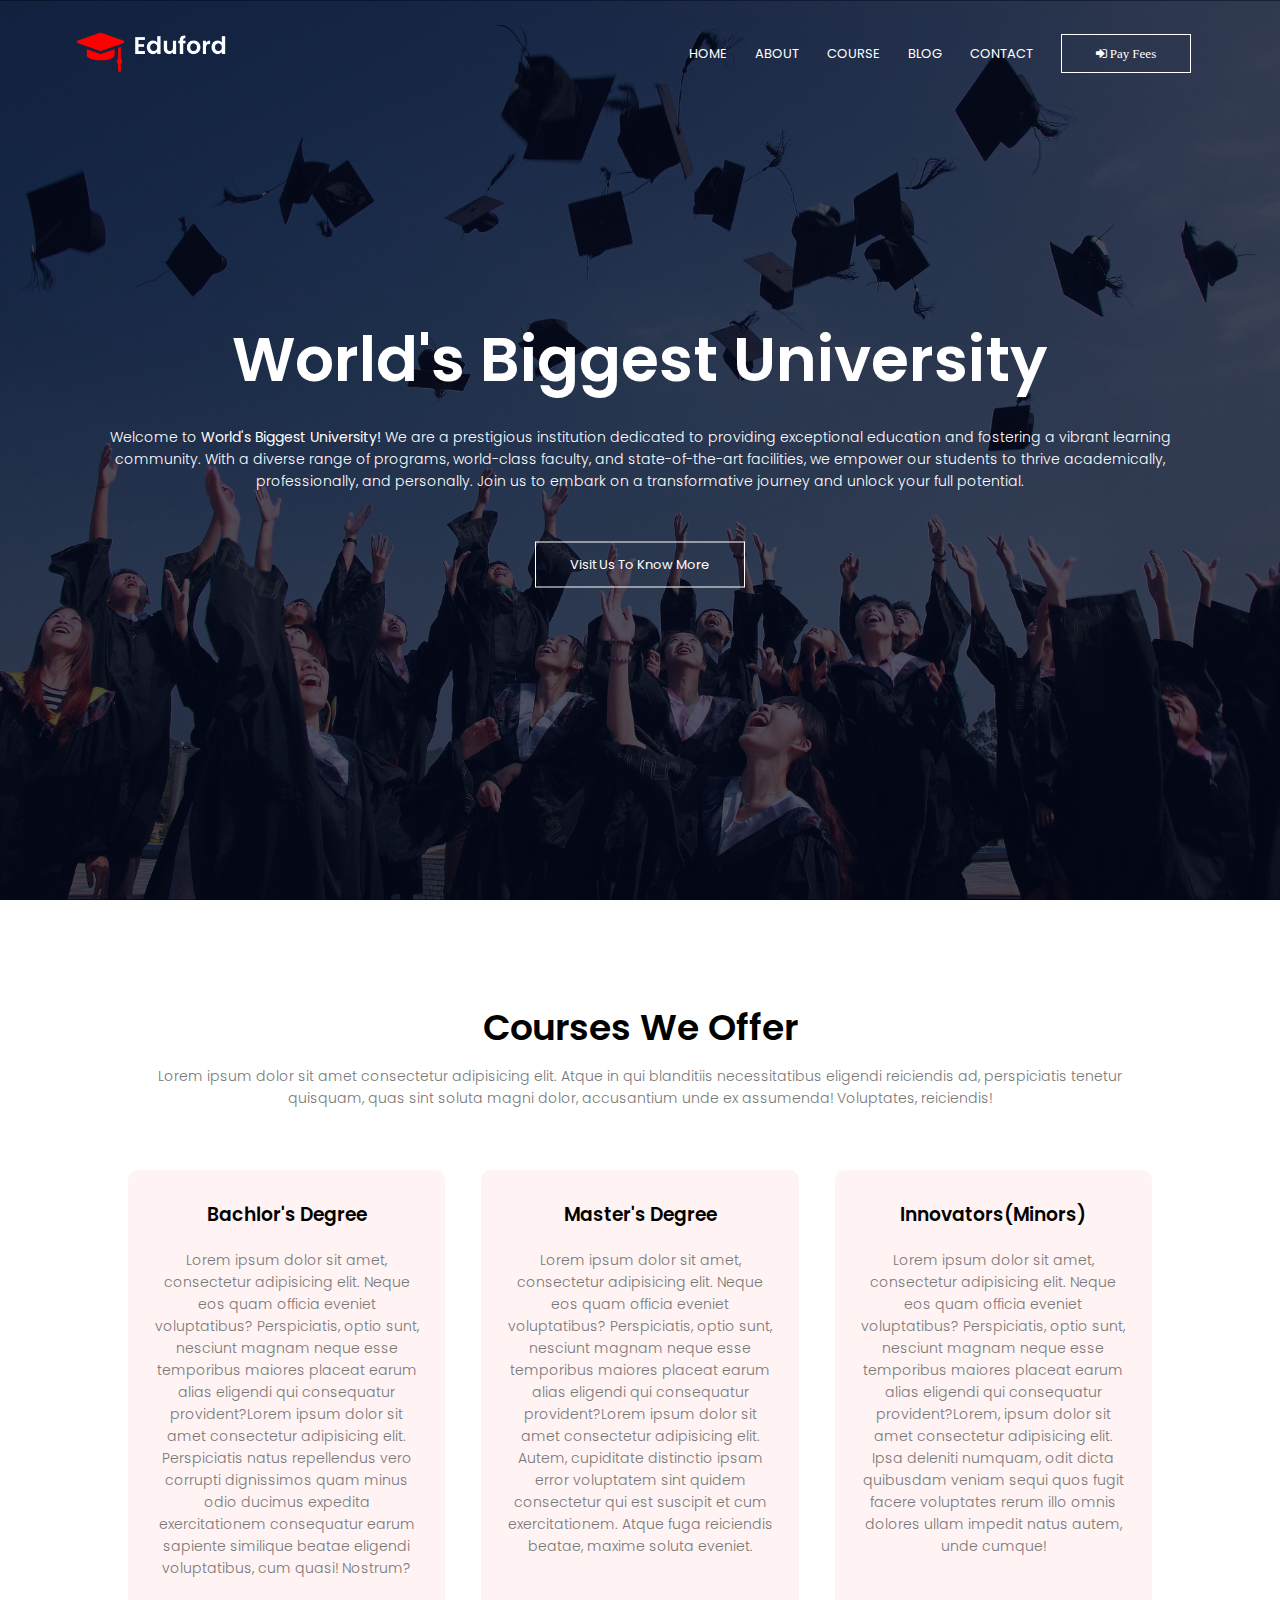
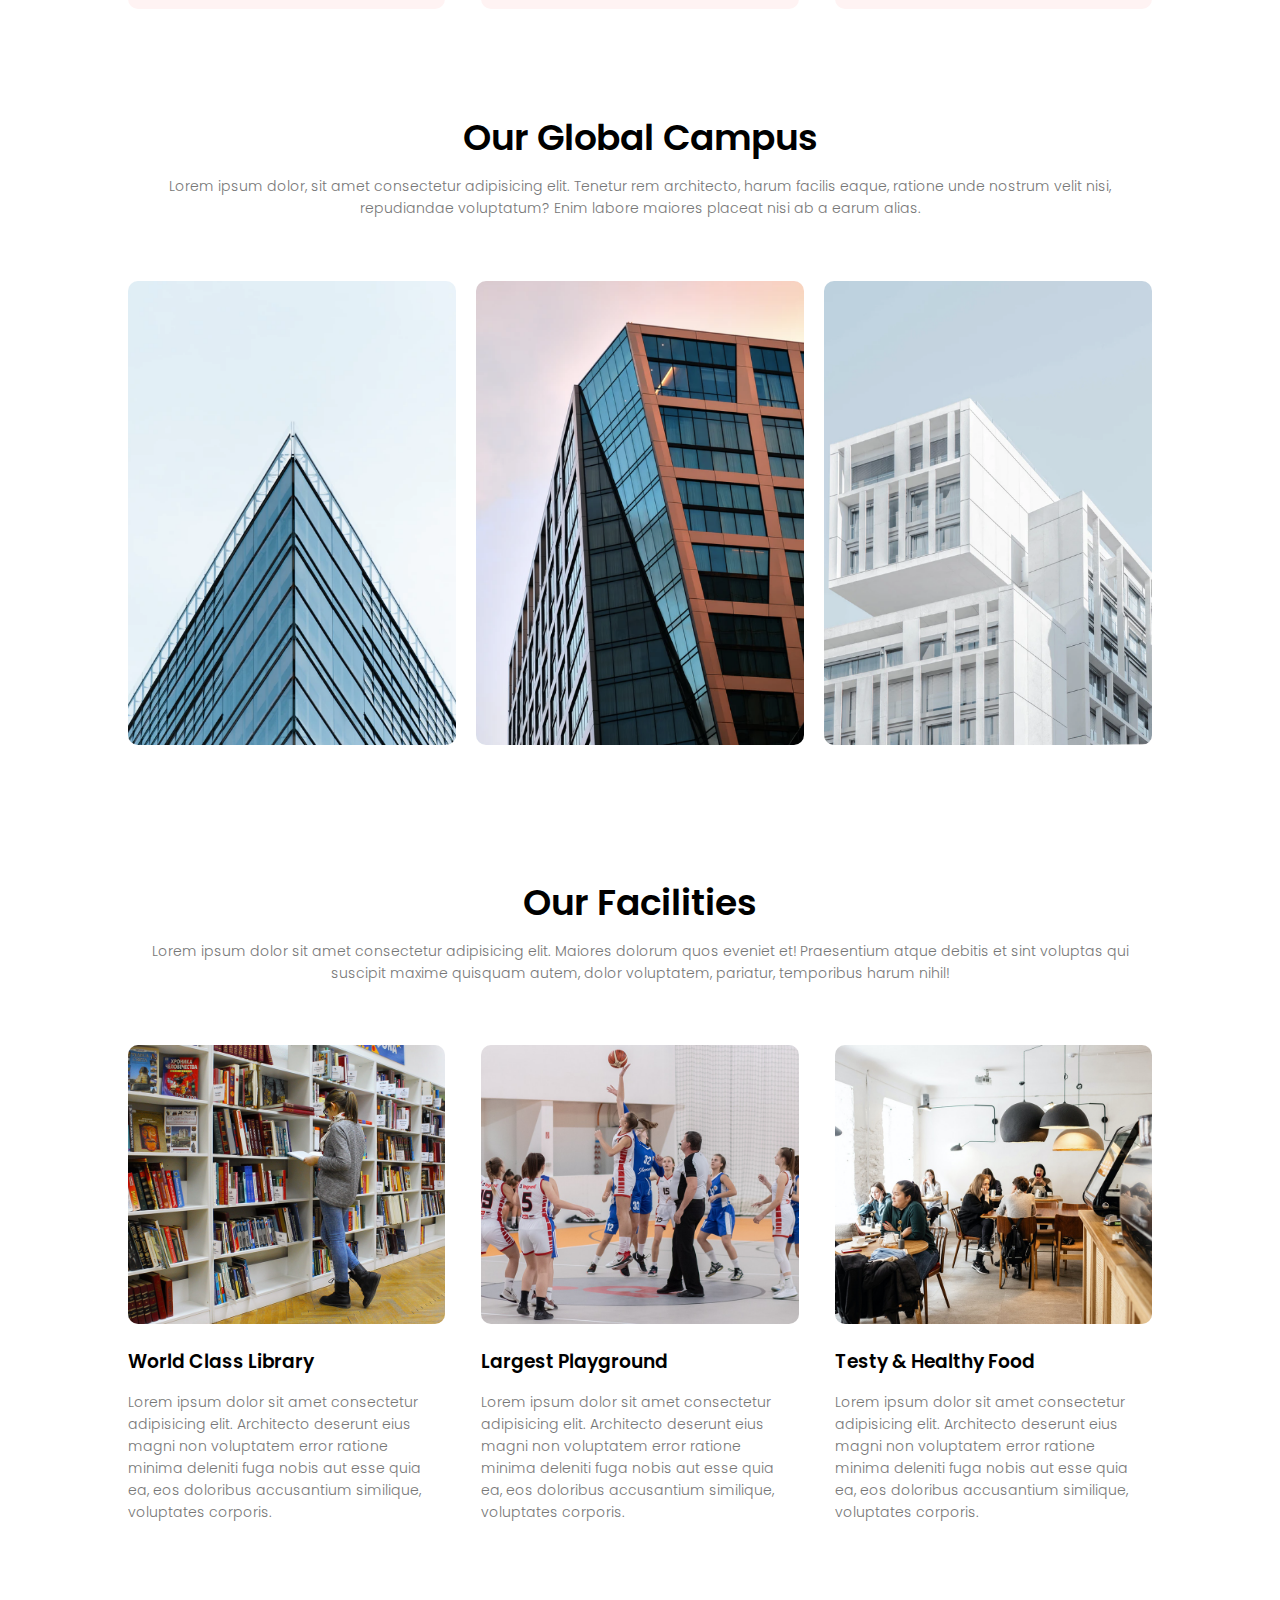
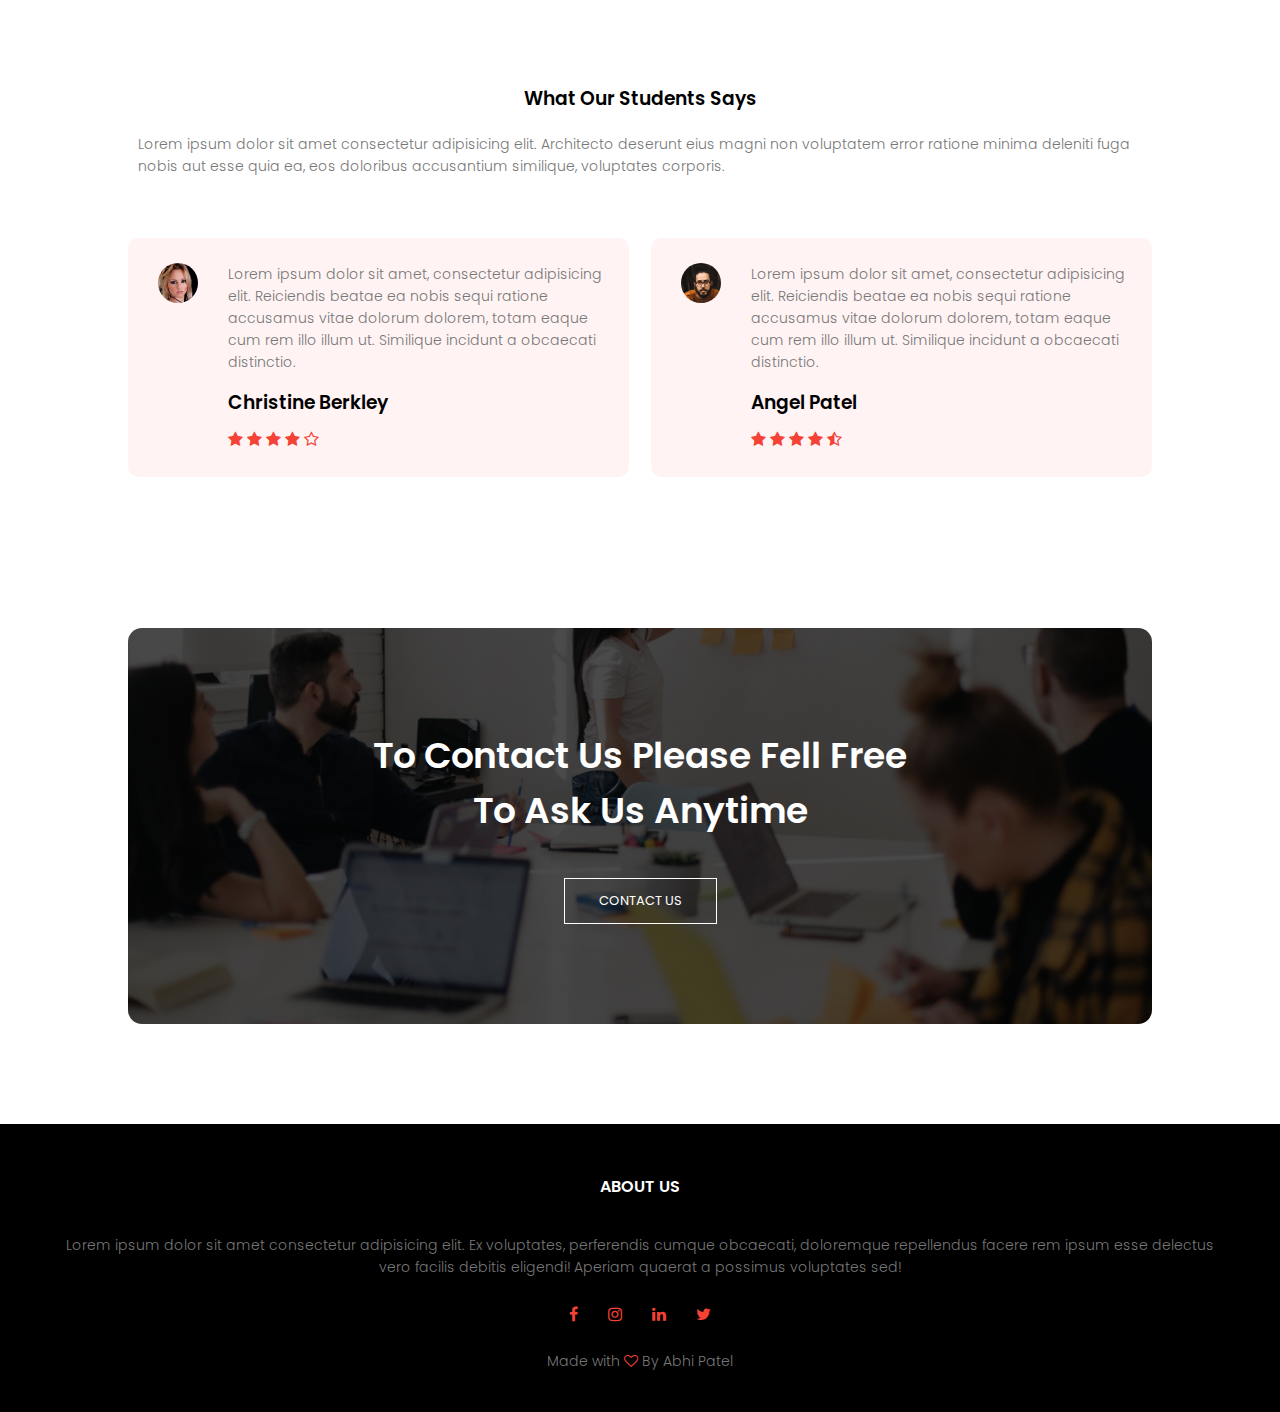
<file: index.html>
<!DOCTYPE html>
<html lang="en">
  <head>
    <meta charset="UTF-8" />
    <meta http-equiv="X-UA-Compatible" content="IE=edge" />
    <meta name="viewport" content="width=device-width, initial-scale=1.0" />
    <link rel="preconnect" href="https://fonts.googleapis.com" />
    <link rel="preconnect" href="https://fonts.gstatic.com" crossorigin />
    <link
      href="https://fonts.googleapis.com/css2?family=Poppins:wght@100;200;300;400;600;700&display=swap"
      rel="stylesheet"
    />
    <!-- <link rel="stylesheet" href="https://cdn.jsdelivr.net/npm/@fortawesome/fontawesome-free@6.1.2/css/fontawesome.min.css"> -->
    <link
      rel="stylesheet"
      href="https://cdnjs.cloudflare.com/ajax/libs/font-awesome/4.7.0/css/font-awesome.css"
    />
    <link rel="stylesheet" href="style.css" />
    <title>AP's University Website</title>
  </head>
  <body>
    <section class="header">
      <nav>
        <a href="index.html"
          ><img src="images/logo.png" alt="Univesity-logo"
        /></a>
        <div class="nav-links" id="navLinks">
          <i class="fa fa-times" onclick="hideMenu()"></i>
          <ul>
            <li><a href="">HOME</a></li>
            <li><a href="">ABOUT</a></li>
            <li><a href="">COURSE</a></li>
            <li><a href="">BLOG</a></li>
            <li><a href="">CONTACT</a></li>
            <li>
              <a href="payment/payment.html" class="fa hero-btn fa-sign-in">
                Pay Fees</a
              >
            </li>
            <!-- <button><i class="fa fa-sign-in hero-btn"></i>Log In</button> -->
          </ul>
        </div>
        <i class="fa fa-bars" onclick="showMenu()"></i>
      </nav>
      <div class="text-box">
        <h1>World's Biggest University</h1>
        <p>
          Welcome to <strong>World's Biggest University!</strong> We are a
          prestigious institution dedicated to providing exceptional education
          and fostering a vibrant learning community. With a diverse range of
          programs, world-class faculty, and state-of-the-art facilities, we
          empower our students to thrive academically, professionally, and
          personally. Join us to embark on a transformative journey and unlock
          your full potential.
        </p>
        <a href="" class="hero-btn">Visit Us To Know More</a>
      </div>
    </section>

    <!-- COURSE -->
    <section class="course">
      <h1>Courses We Offer</h1>
      <p>
        Lorem ipsum dolor sit amet consectetur adipisicing elit. Atque in qui
        blanditiis necessitatibus eligendi reiciendis ad, perspiciatis tenetur
        quisquam, quas sint soluta magni dolor, accusantium unde ex assumenda!
        Voluptates, reiciendis!
      </p>

      <div class="row">
        <div class="course-col">
          <h3>Bachlor's Degree</h3>
          <p>
            Lorem ipsum dolor sit amet, consectetur adipisicing elit. Neque eos
            quam officia eveniet voluptatibus? Perspiciatis, optio sunt,
            nesciunt magnam neque esse temporibus maiores placeat earum alias
            eligendi qui consequatur provident?Lorem ipsum dolor sit amet
            consectetur adipisicing elit. Perspiciatis natus repellendus vero
            corrupti dignissimos quam minus odio ducimus expedita exercitationem
            consequatur earum sapiente similique beatae eligendi voluptatibus,
            cum quasi! Nostrum?
          </p>
        </div>
        <div class="course-col">
          <h3>Master's Degree</h3>
          <p>
            Lorem ipsum dolor sit amet, consectetur adipisicing elit. Neque eos
            quam officia eveniet voluptatibus? Perspiciatis, optio sunt,
            nesciunt magnam neque esse temporibus maiores placeat earum alias
            eligendi qui consequatur provident?Lorem ipsum dolor sit amet
            consectetur adipisicing elit. Autem, cupiditate distinctio ipsam
            error voluptatem sint quidem consectetur qui est suscipit et cum
            exercitationem. Atque fuga reiciendis beatae, maxime soluta eveniet.
          </p>
        </div>
        <div class="course-col">
          <h3>Innovators(Minors)</h3>
          <p>
            Lorem ipsum dolor sit amet, consectetur adipisicing elit. Neque eos
            quam officia eveniet voluptatibus? Perspiciatis, optio sunt,
            nesciunt magnam neque esse temporibus maiores placeat earum alias
            eligendi qui consequatur provident?Lorem, ipsum dolor sit amet
            consectetur adipisicing elit. Ipsa deleniti numquam, odit dicta
            quibusdam veniam sequi quos fugit facere voluptates rerum illo omnis
            dolores ullam impedit natus autem, unde cumque!
          </p>
        </div>
      </div>
    </section>

    <!-- ------------------- campus section ------------------------ -->
    <section class="campus">
      <h1>Our Global Campus</h1>
      <p>
        Lorem ipsum dolor, sit amet consectetur adipisicing elit. Tenetur rem
        architecto, harum facilis eaque, ratione unde nostrum velit nisi,
        repudiandae voluptatum? Enim labore maiores placeat nisi ab a earum
        alias.
      </p>
      <div class="row">
        <div class="campus-col">
          <img src="images/london.png" alt="london-campus" srcset="" />
          <div class="layer">
            <h3>LONDON</h3>
          </div>
        </div>
        <div class="campus-col">
          <img src="images/newyork.png" alt="newyork-campus" srcset="" />
          <div class="layer">
            <h3>New York</h3>
          </div>
        </div>
        <div class="campus-col">
          <img src="images/washington.png" alt="washington-campus" srcset="" />
          <div class="layer">
            <h3>Washington</h3>
          </div>
        </div>
      </div>
    </section>

    <!-- ------------Facilities---------------- -->
    <section class="facilities">
      <h1>Our Facilities</h1>
      <p>
        Lorem ipsum dolor sit amet consectetur adipisicing elit. Maiores dolorum
        quos eveniet et! Praesentium atque debitis et sint voluptas qui suscipit
        maxime quisquam autem, dolor voluptatem, pariatur, temporibus harum
        nihil!
      </p>
      <div class="row">
        <div class="facilities-col">
          <img src="images/library.png" alt="library" />
          <h3>World Class Library</h3>
          <p>
            Lorem ipsum dolor sit amet consectetur adipisicing elit. Architecto
            deserunt eius magni non voluptatem error ratione minima deleniti
            fuga nobis aut esse quia ea, eos doloribus accusantium similique,
            voluptates corporis.
          </p>
        </div>
        <div class="facilities-col">
          <img src="images/basketball.png" alt="library" />
          <h3>Largest Playground</h3>
          <p>
            Lorem ipsum dolor sit amet consectetur adipisicing elit. Architecto
            deserunt eius magni non voluptatem error ratione minima deleniti
            fuga nobis aut esse quia ea, eos doloribus accusantium similique,
            voluptates corporis.
          </p>
        </div>
        <div class="facilities-col">
          <img src="images/cafeteria.png" alt="library" />
          <h3>Testy & Healthy Food</h3>
          <p>
            Lorem ipsum dolor sit amet consectetur adipisicing elit. Architecto
            deserunt eius magni non voluptatem error ratione minima deleniti
            fuga nobis aut esse quia ea, eos doloribus accusantium similique,
            voluptates corporis.
          </p>
        </div>
      </div>
    </section>

    <!-- -----------testimonials------------ -->
    <section class="testimonials">
      <h3>What Our Students Says</h3>
      <p>
        Lorem ipsum dolor sit amet consectetur adipisicing elit. Architecto
        deserunt eius magni non voluptatem error ratione minima deleniti fuga
        nobis aut esse quia ea, eos doloribus accusantium similique, voluptates
        corporis.
      </p>
      <div class="row">
        <div class="testimonial-col">
          <img src="images/user1.jpg" alt="stud1" />
          <div>
            <p>
              Lorem ipsum dolor sit amet, consectetur adipisicing elit.
              Reiciendis beatae ea nobis sequi ratione accusamus vitae dolorum
              dolorem, totam eaque cum rem illo illum ut. Similique incidunt a
              obcaecati distinctio.
            </p>
            <h3>Christine Berkley</h3>
            <i class="fa fa-star"></i>
            <i class="fa fa-star"></i>
            <i class="fa fa-star"></i>
            <i class="fa fa-star"></i>
            <i class="fa fa-star-o"></i>
          </div>
        </div>
        <div class="testimonial-col">
          <img src="images/user2.jpg" alt="stud2" />
          <div>
            <p>
              Lorem ipsum dolor sit amet, consectetur adipisicing elit.
              Reiciendis beatae ea nobis sequi ratione accusamus vitae dolorum
              dolorem, totam eaque cum rem illo illum ut. Similique incidunt a
              obcaecati distinctio.
            </p>
            <h3>Angel Patel</h3>
            <i class="fa fa-star"></i>
            <i class="fa fa-star"></i>
            <i class="fa fa-star"></i>
            <i class="fa fa-star"></i>
            <i class="fa fa-star-half-o"></i>
          </div>
        </div>
      </div>
    </section>
    <!-- ------- contact us  section -------------  -->
    <section class="cta">
      <h1>
        To Contact Us Please Fell Free<br />
        To Ask Us Anytime
      </h1>
      <a href="http://" class="hero-btn">CONTACT US</a>
    </section>
    <!-- ------- fotter section -------------  -->

    <section class="footer">
      <h4>ABOUT US</h4>
      <p>
        Lorem ipsum dolor sit amet consectetur adipisicing elit. Ex voluptates,
        perferendis cumque obcaecati, doloremque repellendus facere rem ipsum
        esse delectus<br />
        vero facilis debitis eligendi! Aperiam quaerat a possimus voluptates
        sed!
      </p>
      <div class="icons">
        <i class="fa fa-facebook"></i>
        <i class="fa fa-instagram"></i>
        <i class="fa fa-linkedin"></i>
        <i class="fa fa-twitter"></i>
      </div>
      <p>Made with <i class="fa fa-heart-o"></i> By Abhi Patel</p>
    </section>

    <!-- JavaScript for toggle menu -->
    <script>
      var navLinks = document.getElementById("navLinks");

      function showMenu() {
        // alert("hi");
        navLinks.style.right = "0";
      }
      function hideMenu() {
        navLinks.style.right = "-200px";
      }
    </script>
  </body>
</html>
</file>
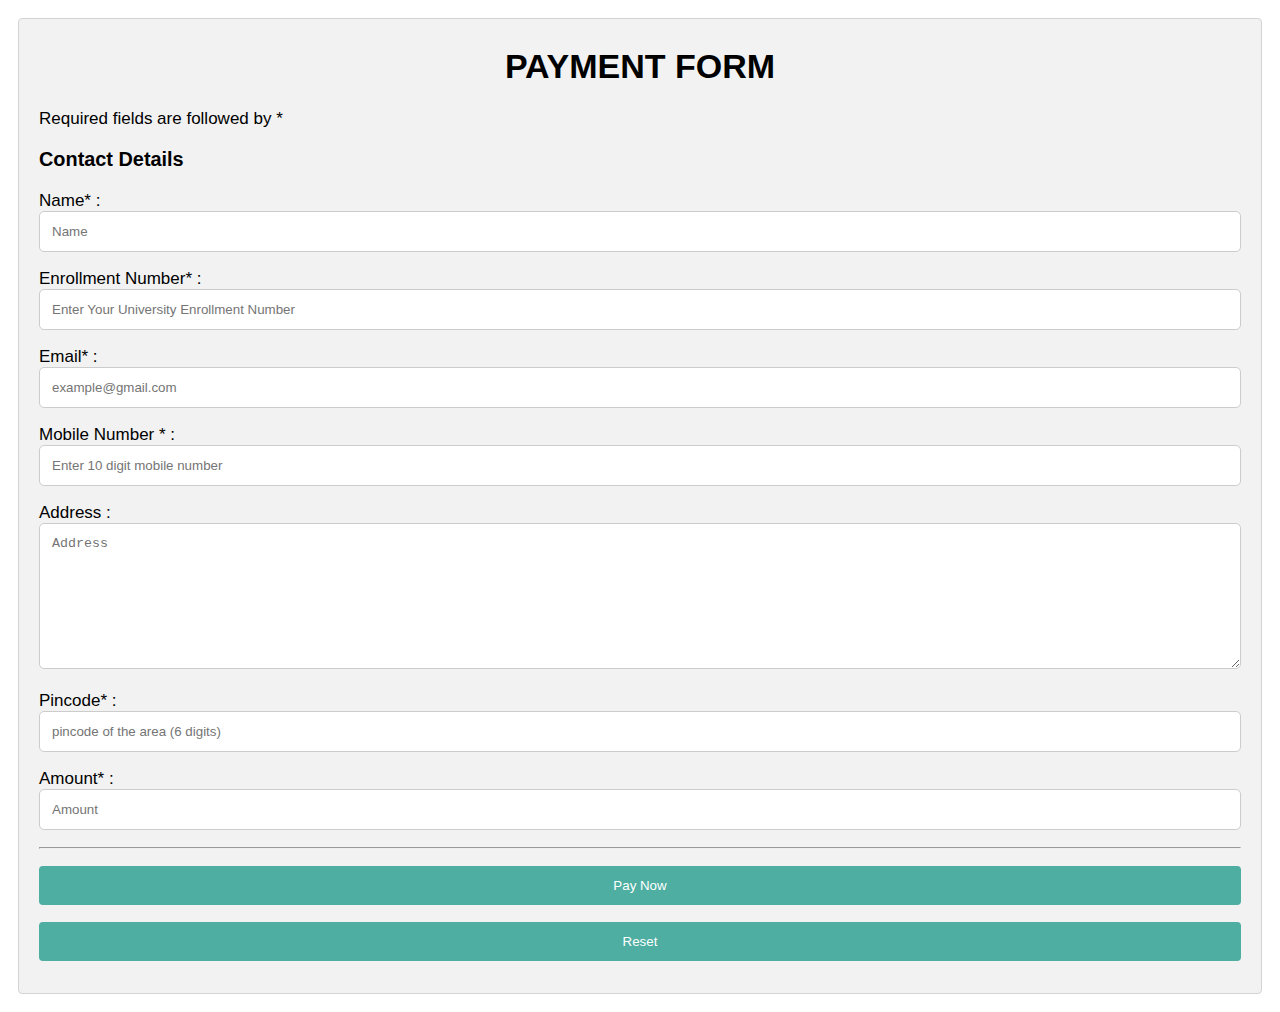
<file: payment/index.html>
<!DOCTYPE html>
<html lang="en">
  <head>
    <meta charset="UTF-8" />
    <meta http-equiv="X-UA-Compatible" content="IE=edge" />
    <meta name="viewport" content="width=device-width, initial-scale=1.0" />
    <link rel="stylesheet" href="style.css" />
    <title>Payment Information</title>
  </head>
  <body>
    <form class="container" action="integration.php" method="post">
      <h1 class="main_heading">PAYMENT FORM</h1>
      <p>Required fields are followed by *</p>
      <h3>Contact Details</h3>
      <p>
        Name* :
        <input type="text" name="name" id="name" placeholder="Name" required />
      </p>
      <p>
        Enrollment Number* :
        <input
          type="text"
          name="en-no"
          id="en-no"
          placeholder="Enter Your University Enrollment Number"
          required
        />
      </p>
      <p>
        Email* :
        <input
          type="email"
          name="email"
          id="email"
          pattern="[a-z0-9._%+-]+@[a-z0-9.-]+\.[a-z]{2,4}$"
          placeholder="example@gmail.com"
          required
        />
      </p>
      <p>
        Mobile Number * :
        <input
          type="text"
          name="mobno"
          id="mobno"
          pattern="[6789][0-9]{9}"
          placeholder="Enter 10 digit mobile number"
          required
        />
      </p>
      <p>
        Address :
        <textarea
          name="address"
          id="address"
          cols="100"
          rows="8"
          placeholder="Address"
        ></textarea>
      </p>
      <p>
        Pincode* :
        <input
          type="text"
          name="pincode"
          id="pincode"
          pattern="[1-9][0-9]{5}"
          placeholder="pincode of the area (6 digits)"
          required
        />
      </p>
      <p>
        Amount* :
        <input
          type="number"
          name="amount"
          id="amount"
          placeholder="Amount"
          required
        />
      </p>
      <hr />
      <p><input name="submit" type="submit" value="Pay Now" class="btn" /></p>
      <p><input type="reset" value="Reset" class="btn" /></p>
    </form>
  </body>
</html>
</file>
<file: style.css>
*{
    margin: 0;
    padding: 0;
    font-family: 'Poppins', sans-serif;
}
.header{
    min-height: 100vh;
    width: 100%;
    background-image: linear-gradient(rgba(4,9,30,0.7),rgba(4,9,30,0.7)),url(images/background.jpg);
    background-position: center;
    background-size: cover;
    position: relative;
}
nav{
    display: flex;
    padding: 2% 6%;
    justify-content: space-between;
    align-items: center;
}
nav img{
    width: 150px;

}
.nav-links{
    flex: 1;
    text-align: right;
}
.nav-links ul li{
    list-style: none;
    display: inline-block;
    padding: 8px 12px;
    position: relative;

}
.nav-links ul li a{
    color: #fff;
    text-decoration: none;
    font-size: 13px;
}

.nav-links ul li::after{
    content:'';
    width: 0%;
    height: 2px;
    background: #f44336;
    display: block;
    margin: auto;
    transition: 0.5s;
}
.nav-links ul li:hover::after{
    width: 100%;
}
.text-box{
    width: 90%;
    color: #fff;
    position: absolute;
    top: 50%;
    left: 50%;
    transform: translate(-50%,-50%);
    /* transform: traslate(-50%,-50%); */
    text-align: center;
}
.text-box h1{
    font-size: 62px;
}
.text-box p{
    margin: 10px 0 40px;    
    font-size: 14px;
    color: #fff;
}
.hero-btn{
    display: inline-block;
    text-decoration: none;
    color: #fff;
    border: 1px solid #fff;
    padding: 12px 34px;
    font-size: 13px;
    background: transparent;
    position: relative;
    cursor: pointer;
}
.hero-btn:hover{
    border: 1px solid #f44336;
    background: #f44336;
    transition: 1s;
}
nav .fa{
    display: none;
}
nav .fa-sign-in{
    display: block;
}

@media(max-width: 700px){
    .text-box h1{
        font-size: 20px;
    }
    .nav-links ul li{
        display: block;
    }
    .nav-links{
        position: absolute;
        background: #f44336;
        height: 100vh;
        width: 200px;
        top: 0;
        right: -200px;
        text-align: left;
        z-index: 2;
        transition: 1s;
    }
    nav .fa{
        display: block;
        color: #fff;
        margin: 10px;
        font-size: 22px;
        cursor: pointer;
    }
    .nav-links ul{
        padding: 30px;
    }
    nav .fa-sign-in{
        padding: 0;
        /* width: 200px; */
        border: none;
        font-size: 22px;
        margin: 10px;
    }   
}

/* ------course=---- */
.course{
    width: 80%;
    margin: auto;
    text-align: center;
    padding-top: 100px;
}

h1{
    font-size: 36px;
    font-weight: 600;
}
p{
    color: #777;
    font-size: 14px;
    font-weight: 300;
    line-height: 22px;
    padding: 10px;  
}
.row{
    margin-top: 5%;
    display: flex;
    justify-content: space-between;
}
.course-col{
    flex-basis: 31%;
    background: #fff3f3;
    border-radius: 10px;
    margin-bottom: 5%;
    padding: 20px 12px;
    box-sizing: border-box;
    transition: 0.5s;
}
h3{
    text-align: center;
    font-weight: 600;
    margin: 10px 0;
}
.course-col:hover{
    box-shadow: 0 0 20px 0px rgba(0, 0, 0, 0.2) ; 
}
@media(max-width : 700px){
    .row{
        flex-direction: column;
    }
}

/* -------------campus---------- */
.campus{
    width: 80%;
    margin: auto;
    text-align: center;
    padding-top: 50px; 
}

.campus-col{
    flex-basis: 32%;
    border-radius: 10px;
    margin-bottom: 30px;
    position: relative;
    overflow: hidden;
}
.campus-col img{
    width: 100%;
    display: block;
}
.layer{
    background: transparent;
    height: 100%;
    width: 100%;
    position: absolute;
    top: 0;
    left: 0;
    transition: 0.5s;   
}
.layer:hover{
    background: rgba(266, 0, 0, 0.7);   
}
.layer h3{
    width: 100%;
    font-weight: 500;
    color: #fff;
    font-size: 26px;
    bottom: 0;
    /* top: 50%    ; */
    left: 50%;
    transform: translateX(-50%);
    position: absolute;
    opacity: 0;
    transition: 0.5s;
}
.layer:hover h3{
    bottom: 49%;
    opacity: 1;
}

/* -------facilities----------- */
.facilities{
    width: 80%;
    margin: auto;
    text-align: center;
    padding-top: 100px;
}
/* .facilities p{
    width: 80%;
    margin: auto;
    text-align: center;
} */

.facilities-col{
    flex-basis: 31%;
    border-radius: 10px;
    margin-bottom: 5%;
    text-align: left;
}
.facilities-col img{
    width: 100%;
    border-radius: 10px;
}
.facilities-col p{
    padding: 0;
}
.facilities h3{
    margin-top: 16px;
    margin-bottom: 15px;
    text-align: left;
}


/* -------------- testimonials -------------------- */
.testimonials{
    width: 80%;
    margin: auto;
    padding-top: 100px;
    align-items: center;
}

.testimonial-col{
    flex-basis: 44%;
    border-radius: 10px;
    margin-bottom: 5%;
    text-align: left;
    background: #fff3f3;
    padding: 25px;
    cursor: pointer;
    display: flex;
}

.testimonial-col img{
    height: 40px;
    margin-left: 5px;
    margin-right: 30px;
    border-radius: 50%;
}
.testimonial-col p{
    padding: 0;
}
.testimonial-col h3{
    margin-top: 15px;
    text-align: left;
}

.testimonial-col .fa{
    color: #f44336;
}
@media(max-width:700px){
    .testimonial-col img{
        margin-left: 0;
        margin-right: 15px;
    }
}

/* call to action */
.cta{
    margin: 100px auto;
    width: 80%;
    background-image: linear-gradient(rgba(0,0,0,0.7),rgba(0,0,0,0.7)),url("images/banner2.jpg");
    background-position: center;
    background-size: cover;
    border-radius: 14px;
    text-align: center;
    padding: 100px 0;
}
.cta h1{
    color: #fff;
    margin-bottom: 40px;
    padding: 0;
}
@media(max-width:700px)
{
    .cta h1{
        font-size: 24px;
    }
}

/* footer */
.footer{
    width: 100%;
    text-align: center;
    padding: 30px 0;
    background-color: black;
    color: #fff;
}
.footer h4{
    margin-bottom: 25px;
    margin-top: 20px;
    font-weight: 600;
}
.icons .fa{
    color:#f44336;
    margin: 0 13px;
    cursor: pointer;
    padding: 18px 0;
}
.fa-heart-o{
    color: #f44336;
}
</file>
<file: payment/style.css>
*{
    box-sizing:border-box;
}
body{
    font-family:Verdana, Geneva, Tahoma, sans-serif;
    margin: 15px 30px;
    font-size: 17px;
    padding: 8px;
    margin: 10px;
}
.container{
    background-color: #f2f2f2;
    padding: 5px 20px 15px 20px;
    border:1px solid lightgray;
    border-radius: 4px;
}
input[type="text"],
input[type="email"],
input[type="number"],
input[type="password"],
input[type="date"],
select,textarea{
    width: 100%;
    padding: 12px;
    border: 1px solid #ccc;
    border-radius: 5px;
}
fieldset{
    background-color: #f2f2f2;
    border: 1px solid #ccc;
}
.main_heading{
    text-align: center;
}
input[type="submit"],
input[type="reset"]
{
    background-color: #4daea1;
    color: white;
    padding: 12px 20px;
    border: none;
    border-radius: 4px;
    cursor: pointer;
    width: 100%;
}
input[type="submit"]:hover,
input[type="reset"]:hover{
    background-color: #4caf84;
}
input[type="submit"]:active,
input[type="reset"]:active{
    background-color: #106d45;
}
</file>
